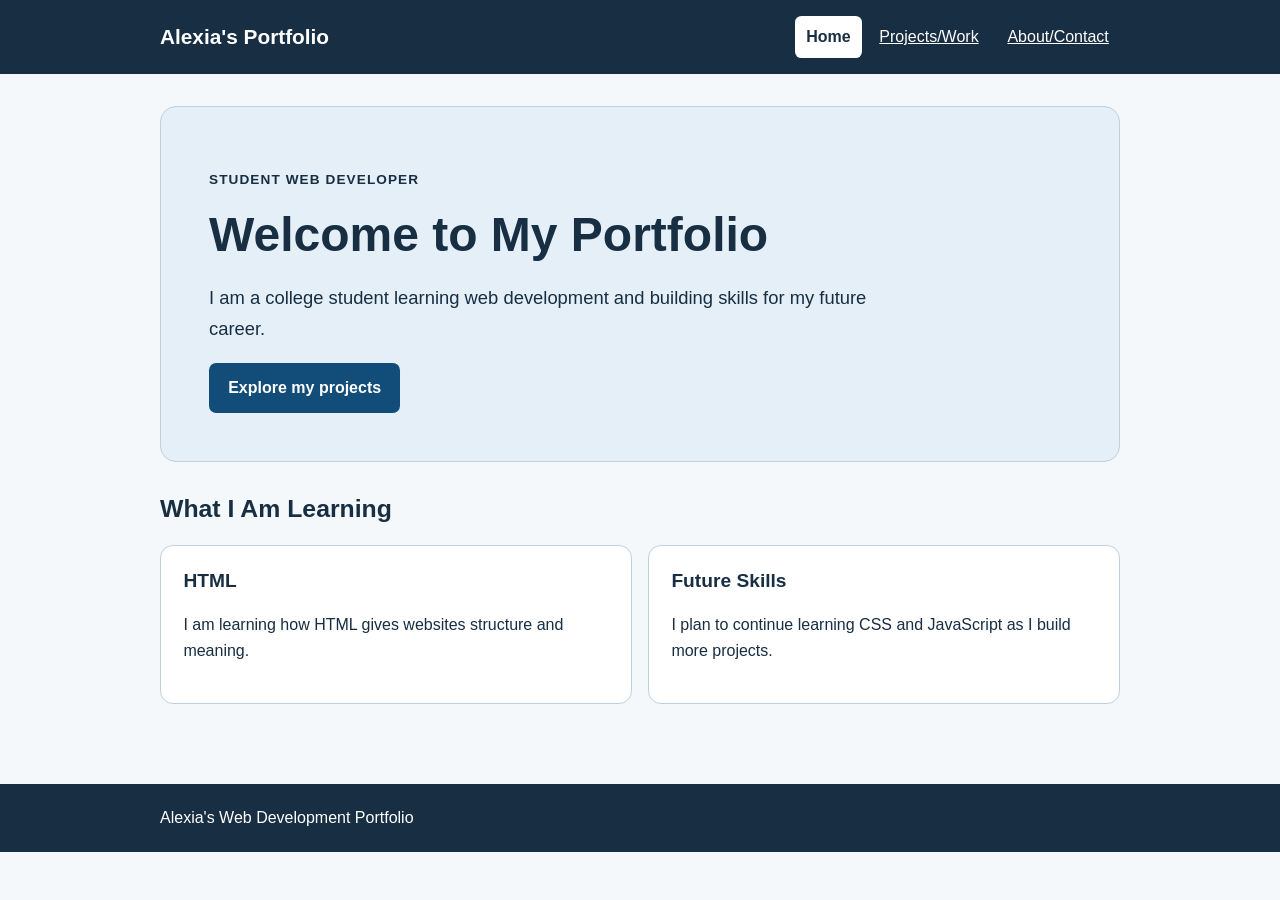
<file: index.html>
<!DOCTYPE html>
<html lang="en">
<head>
  <meta charset="UTF-8">
  <meta name="viewport" content="width=device-width, initial-scale=1.0">
  <meta name="description" content="Alexia's student web development portfolio.">
  <title>Alexia's Portfolio | Home</title>
  <link rel="stylesheet" href="styles.css">
  
</head>
<body>
<a class="skip-link" href="#main-content">Skip to main content</a>
<header class="site-header"><div class="container header-inner"><p class="brand">Alexia's Portfolio</p><nav aria-label="Primary navigation"><ul class="nav-list"><li><a href="index.html" aria-current="page">Home</a></li><li><a href="projects.html" >Projects/Work</a></li><li><a href="about.html" >About/Contact</a></li></ul></nav></div></header>
<main id="main-content" class="container" tabindex="-1">
<section class="hero" aria-labelledby="welcome-title"><p class="eyebrow">Student web developer</p><h1 id="welcome-title">Welcome to My Portfolio</h1><p class="lead">I am a college student learning web development and building skills for my future career.</p><a class="button" href="projects.html">Explore my projects</a></section>
<section class="section" aria-labelledby="learning-title"><h2 id="learning-title">What I Am Learning</h2><div class="card-grid"><article class="card"><h3>HTML</h3><p>I am learning how HTML gives websites structure and meaning.</p></article><article class="card"><h3>Future Skills</h3><p>I plan to continue learning CSS and JavaScript as I build more projects.</p></article></div></section>
</main>
<footer class="site-footer"><div class="container"><p>Alexia's Web Development Portfolio</p></div></footer>
</body>
</html>
</file>
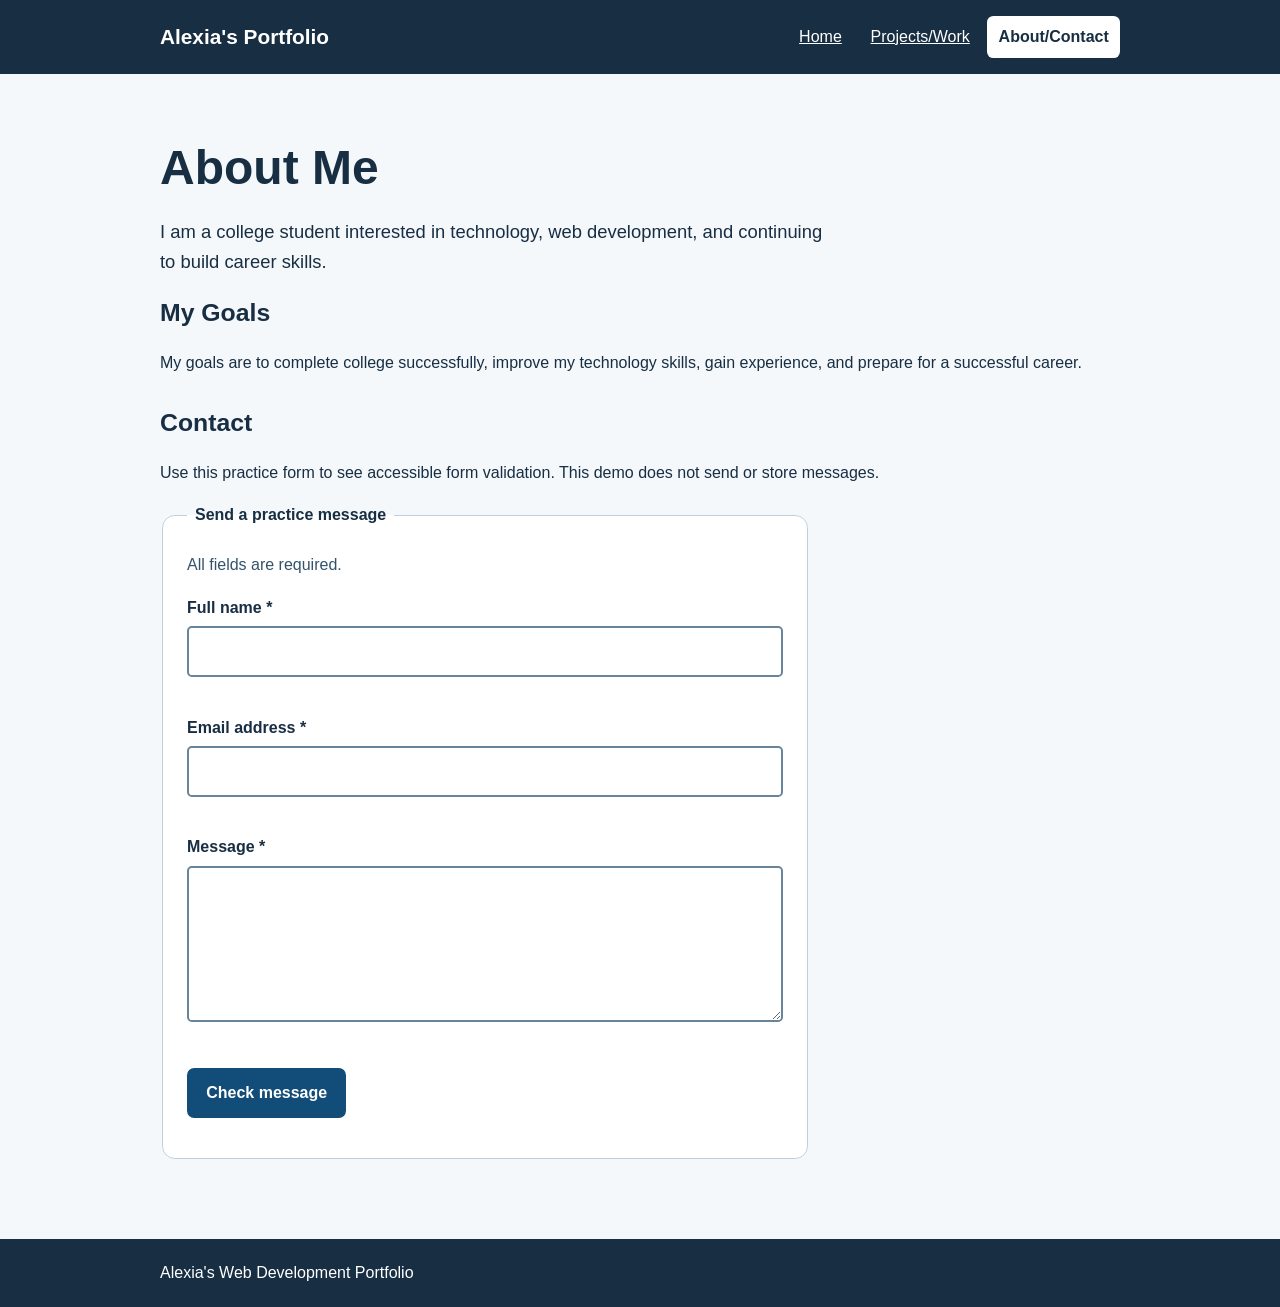
<file: about.html>
<!DOCTYPE html>
<html lang="en">
<head>
  <meta charset="UTF-8">
  <meta name="viewport" content="width=device-width, initial-scale=1.0">
  <meta name="description" content="Alexia's student web development portfolio.">
  <title>Alexia's Portfolio | About and Contact</title>
  <link rel="stylesheet" href="styles.css">
  <script src="form.js" defer></script>
</head>
<body>
<a class="skip-link" href="#main-content">Skip to main content</a>
<header class="site-header"><div class="container header-inner"><p class="brand">Alexia's Portfolio</p><nav aria-label="Primary navigation"><ul class="nav-list"><li><a href="index.html" >Home</a></li><li><a href="projects.html" >Projects/Work</a></li><li><a href="about.html" aria-current="page">About/Contact</a></li></ul></nav></div></header>
<main id="main-content" class="container" tabindex="-1">
<section class="section" aria-labelledby="about-title"><h1 id="about-title">About Me</h1><p class="lead">I am a college student interested in technology, web development, and continuing to build career skills.</p><h2>My Goals</h2><p>My goals are to complete college successfully, improve my technology skills, gain experience, and prepare for a successful career.</p></section>
<section class="section" aria-labelledby="contact-title"><h2 id="contact-title">Contact</h2><p>Use this practice form to see accessible form validation. This demo does not send or store messages.</p><form id="contact-form" novalidate><fieldset><legend>Send a practice message</legend><p class="form-hint">All fields are required.</p><div class="form-group"><label for="full-name">Full name <span aria-hidden="true">*</span></label><input id="full-name" name="fullName" type="text" autocomplete="name" required aria-describedby="name-error"><p class="error-message" id="name-error" aria-live="polite"></p></div><div class="form-group"><label for="email">Email address <span aria-hidden="true">*</span></label><input id="email" name="email" type="email" autocomplete="email" required aria-describedby="email-error"><p class="error-message" id="email-error" aria-live="polite"></p></div><div class="form-group"><label for="message">Message <span aria-hidden="true">*</span></label><textarea id="message" name="message" rows="5" required aria-describedby="message-error"></textarea><p class="error-message" id="message-error" aria-live="polite"></p></div><button class="button" type="submit">Check message</button><p id="form-status" role="status" aria-live="polite"></p></fieldset></form></section>
</main>
<footer class="site-footer"><div class="container"><p>Alexia's Web Development Portfolio</p></div></footer>
</body>
</html>
</file>
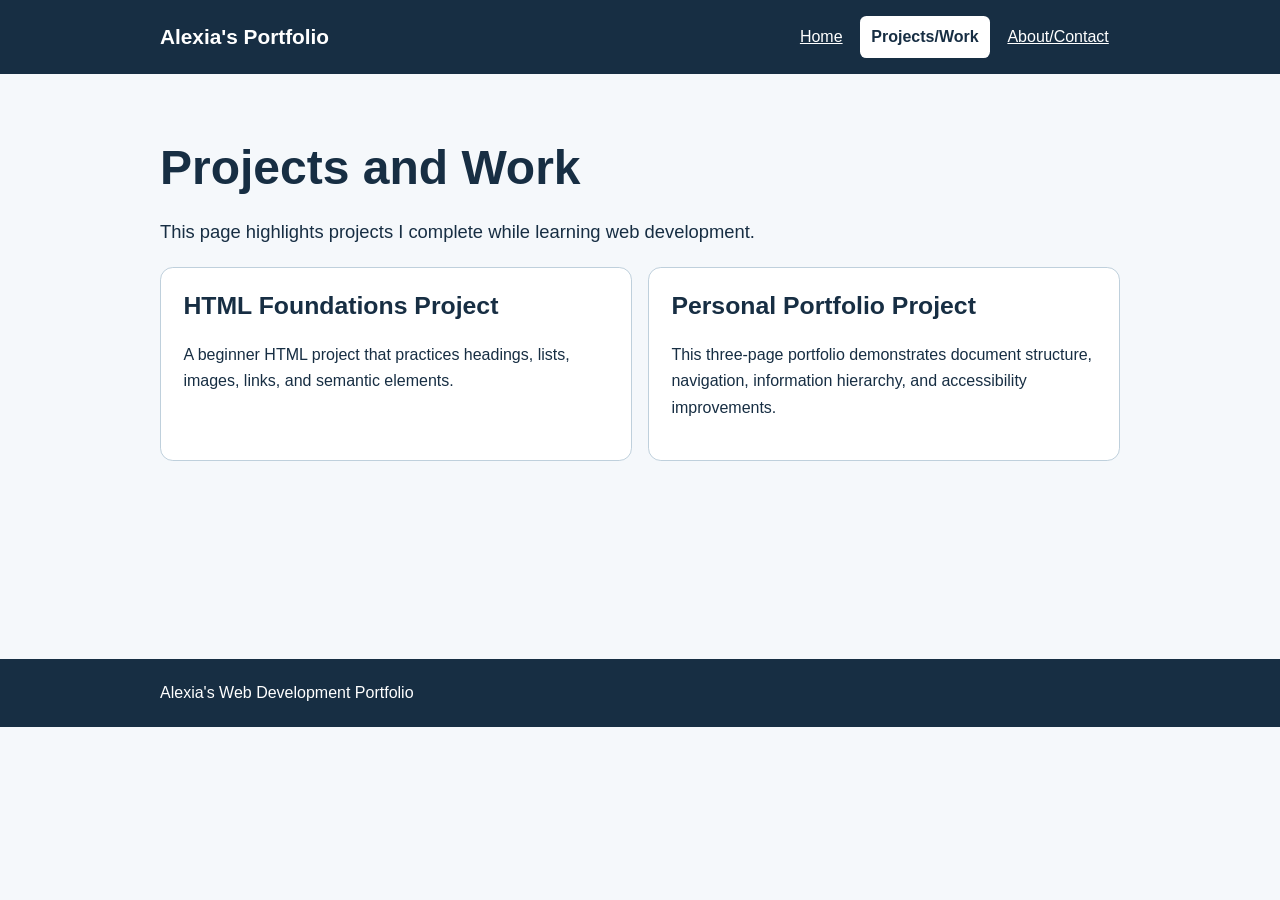
<file: projects.html>
<!DOCTYPE html>
<html lang="en">
<head>
  <meta charset="UTF-8">
  <meta name="viewport" content="width=device-width, initial-scale=1.0">
  <meta name="description" content="Alexia's student web development portfolio.">
  <title>Alexia's Portfolio | Projects</title>
  <link rel="stylesheet" href="styles.css">
  
</head>
<body>
<a class="skip-link" href="#main-content">Skip to main content</a>
<header class="site-header"><div class="container header-inner"><p class="brand">Alexia's Portfolio</p><nav aria-label="Primary navigation"><ul class="nav-list"><li><a href="index.html" >Home</a></li><li><a href="projects.html" aria-current="page">Projects/Work</a></li><li><a href="about.html" >About/Contact</a></li></ul></nav></div></header>
<main id="main-content" class="container" tabindex="-1">
<section class="section" aria-labelledby="projects-title"><h1 id="projects-title">Projects and Work</h1><p class="lead">This page highlights projects I complete while learning web development.</p><div class="card-grid"><article class="card"><h2>HTML Foundations Project</h2><p>A beginner HTML project that practices headings, lists, images, links, and semantic elements.</p></article><article class="card"><h2>Personal Portfolio Project</h2><p>This three-page portfolio demonstrates document structure, navigation, information hierarchy, and accessibility improvements.</p></article></div></section>
</main>
<footer class="site-footer"><div class="container"><p>Alexia's Web Development Portfolio</p></div></footer>
</body>
</html>
</file>
<file: styles.css>
/* Cohesive, accessible palette: dark navy text on off-white/light-blue surfaces. */
:root { color-scheme: light; --ink:#172e43; --muted:#34536b; --bg:#f5f8fb; --surface:#ffffff; --accent:#124c78; --accent-hover:#0a3556; --border:#bfd0dc; --error:#9d1c20; }
* { box-sizing:border-box; }
html { scroll-behavior:smooth; }
body { margin:0; font-family:Arial, Helvetica, sans-serif; font-size:1rem; line-height:1.65; color:var(--ink); background:var(--bg); }
.container { width:min(100% - 2rem, 960px); margin-inline:auto; }
a { color:var(--accent); }
a:hover { text-decoration-thickness:2px; }
a:focus-visible, button:focus-visible, input:focus-visible, textarea:focus-visible { outline:3px solid #bb6c11; outline-offset:3px; }
.skip-link { position:absolute; left:1rem; top:-5rem; z-index:10; background:white; padding:.6rem 1rem; }
.skip-link:focus { top:1rem; }
.site-header { background:#172e43; color:white; }
.header-inner { display:flex; justify-content:space-between; align-items:center; gap:1rem; flex-wrap:wrap; padding:1rem 0; }
.brand { margin:0; font-weight:700; font-size:1.3rem; }
.nav-list { display:flex; flex-wrap:wrap; gap:.4rem; list-style:none; margin:0; padding:0; }
.nav-list a { display:inline-block; color:white; padding:.5rem .7rem; border-radius:.4rem; }
.nav-list a[aria-current="page"] { background:white; color:#172e43; font-weight:bold; text-decoration:none; }
main { min-height:65vh; padding-block:2rem 3rem; }
h1,h2,h3 { line-height:1.25; }
h1 { font-size:clamp(2rem, 5vw, 3rem); margin:.5rem 0 1rem; }
h2 { font-size:1.55rem; }
h3 { font-size:1.2rem; }
.hero { background:#e4eff7; border:1px solid var(--border); border-radius:1rem; padding:clamp(1.5rem, 5vw, 3rem); }
.eyebrow { text-transform:uppercase; font-size:.85rem; letter-spacing:.08em; font-weight:700; }
.lead { max-width:65ch; font-size:1.15rem; }
.section { margin-block:2rem; }
.card-grid { display:grid; grid-template-columns:repeat(auto-fit, minmax(min(100%, 260px), 1fr)); gap:1rem; margin-top:1.25rem; }
.card { background:var(--surface); border:1px solid var(--border); border-radius:.8rem; padding:1.4rem; }
.card h2, .card h3 { margin-top:0; }
.button { display:inline-block; border:0; border-radius:.45rem; background:var(--accent); color:white; padding:.75rem 1.2rem; font:inherit; font-weight:bold; text-decoration:none; cursor:pointer; }
.button:hover { background:var(--accent-hover); }
form { max-width:650px; }
fieldset { border:1px solid var(--border); background:white; padding:1.5rem; border-radius:.8rem; }
legend { font-weight:700; padding:0 .5rem; }
.form-hint { margin-top:0; color:var(--muted); }
.form-group { margin-bottom:1rem; }
label { display:block; font-weight:700; margin-bottom:.3rem; }
input,textarea { width:100%; border:2px solid #68849a; border-radius:.3rem; font:inherit; padding:.65rem; color:var(--ink); background:white; }
[aria-invalid="true"] { border-color:var(--error); }
.error-message { min-height:1.2em; color:var(--error); margin:.2rem 0 0; font-weight:700; font-size:.95rem; }
#form-status { font-weight:700; }
.site-footer { background:#172e43; color:white; padding:1.3rem 0; }
.site-footer p { margin:0; }
@media (prefers-reduced-motion:reduce) { html { scroll-behavior:auto; } }
</file>
